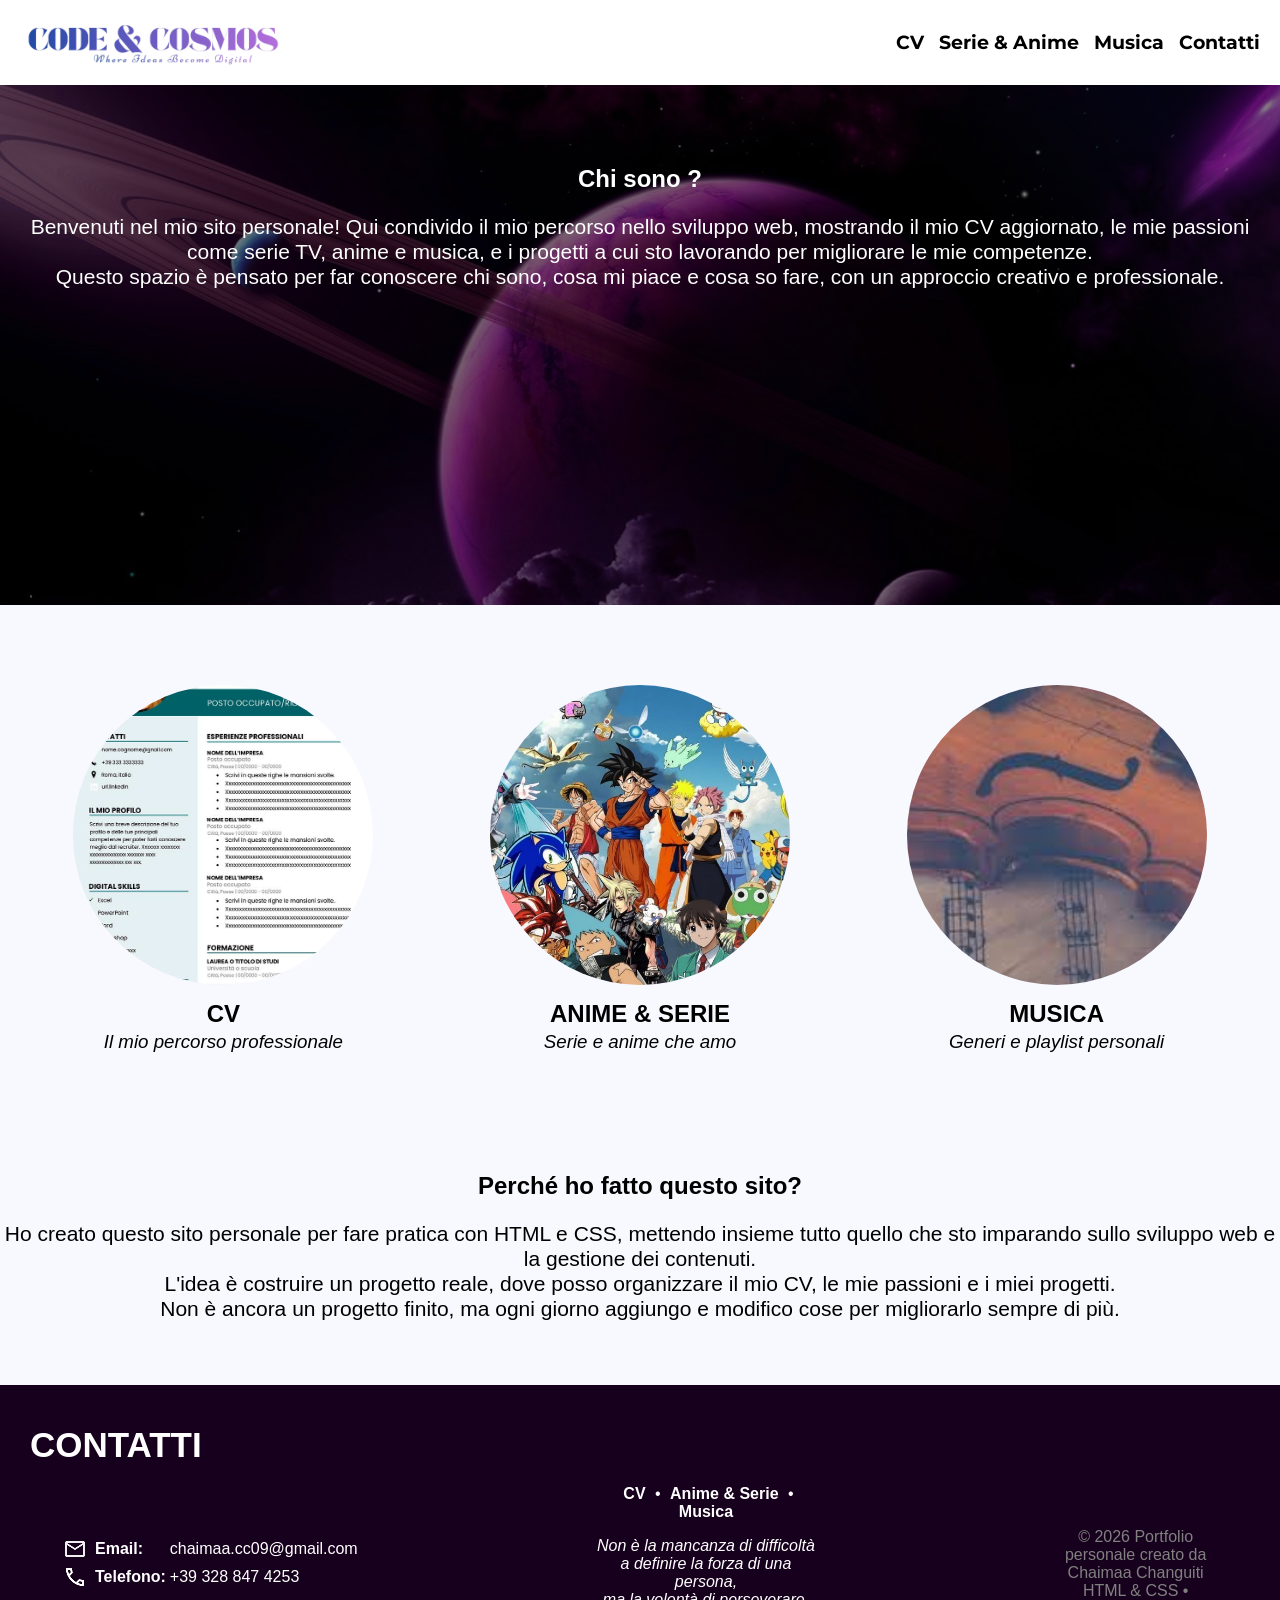
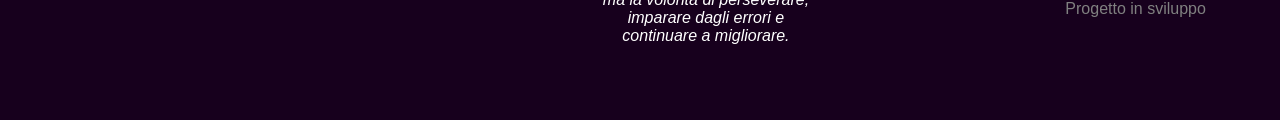
<file: index.html>
<!DOCTYPE html>
<html lang="it">
<head>
    <meta charset="UTF-8">
    <meta name="viewport" content="width=device-width, initial-scale=1">
    <title>PORTFOLIO WEBSITE</title>
    <link rel="stylesheet" href="style-home.css">
    <link href="https://fonts.googleapis.com/css2?family=Montserrat:wght@700&family=Roboto:wght@400&display=swap" rel="stylesheet">
</head>
<body>
    <header>
        <img src="logo.png" width="260" class="logo">
        <ul class="menu">
            <li><a href="cv.html">CV</a></li>
            <li><a href="#">Serie & Anime</a></li>
            <li><a href="#">Musica</a></li>
            <li><a href="#contatti">Contatti</a></li>
        </ul>
    </header>
<!-- sono passa di qua -filippo-->
    <main>
        <section class="intro">
            <h1>Chi sono ?</h1>
            <p>Benvenuti nel mio sito personale! Qui condivido il mio percorso nello sviluppo web, mostrando il mio CV aggiornato, le mie passioni <br>
                come serie TV, anime e musica, e i progetti a cui sto lavorando per migliorare le mie competenze.<br>  
                Questo spazio è pensato per far conoscere chi sono, cosa mi piace e cosa so fare, con un approccio creativo e professionale.</p>
        </section>
        
        <section class="cerchi">
            <div class="cerchio_cv">
                <div class="cerchio-img cv">
                    <a href="cv.html" class="view">View ➜</a>
                </div>
                <h2>CV</h2>
                <h3>Il mio percorso professionale</h3>
            </div>

            <div class="cerchio_anime">
                <div class="cerchio-img anime">
                    <a href="#" class="view">View ➜</a>
                </div>
                <h2>ANIME & SERIE</h2>
                <h3>Serie e anime che amo</h3>
            </div>

            <div class="cerchio_musica">
                <div class="cerchio-img musica">
                    <a href="#" class="view">View ➜</a>
                </div>
                <h2>MUSICA</h2>
                <h3>Generi e playlist personali</h3>
            </div>
        </section>

        <section class="scopo">
                <h1>Perché ho fatto questo sito?</h1>
                <p>Ho creato questo sito personale per fare pratica con HTML e CSS,
                    mettendo insieme tutto quello che sto imparando sullo sviluppo web e la gestione dei contenuti.<br>
                    L'idea è costruire un progetto reale, dove posso organizzare il mio CV, le mie passioni e i miei progetti.<br>
                    Non è ancora un progetto finito, ma ogni giorno aggiungo e modifico cose per migliorarlo sempre di più.</p>
        </section>

        <footer>
            <p id="contatti">CONTATTI</p>
            <div class="tab-link">
                <table>
                    <tr>
                        <td class="icona"><img src="mail.png"><b>Email:</b></td>
                        <td>chaimaa.cc09@gmail.com</td>
                    </tr>

                    <tr>
                        <td class="icona"><img src="phone.png"><b>Telefono:</b></td>
                        <td>+39 328 847 4253</td>
                    </tr>
                </table>
                
                

                <div class="link-note">
                    <div class="footer-links">
                        <a href="cv.html">CV</a> • 
                        <a href="#">Anime & Serie</a> • 
                        <a href="#">Musica</a>
                    </div>

                    <p class="footer-note">Non è la mancanza di difficoltà a definire la forza di una persona, 
                                            <br>ma la volontà di perseverare, imparare dagli errori e continuare a migliorare.</p>
                </div>

                <div class="copyright">
                    <p>&copy; 2026  Portfolio personale creato da Chaimaa Changuiti<br>
                        HTML & CSS • Progetto in sviluppo</p>
                </div>

            </div> 
        </footer>
        
    </main>
</body>

</html>
</file>
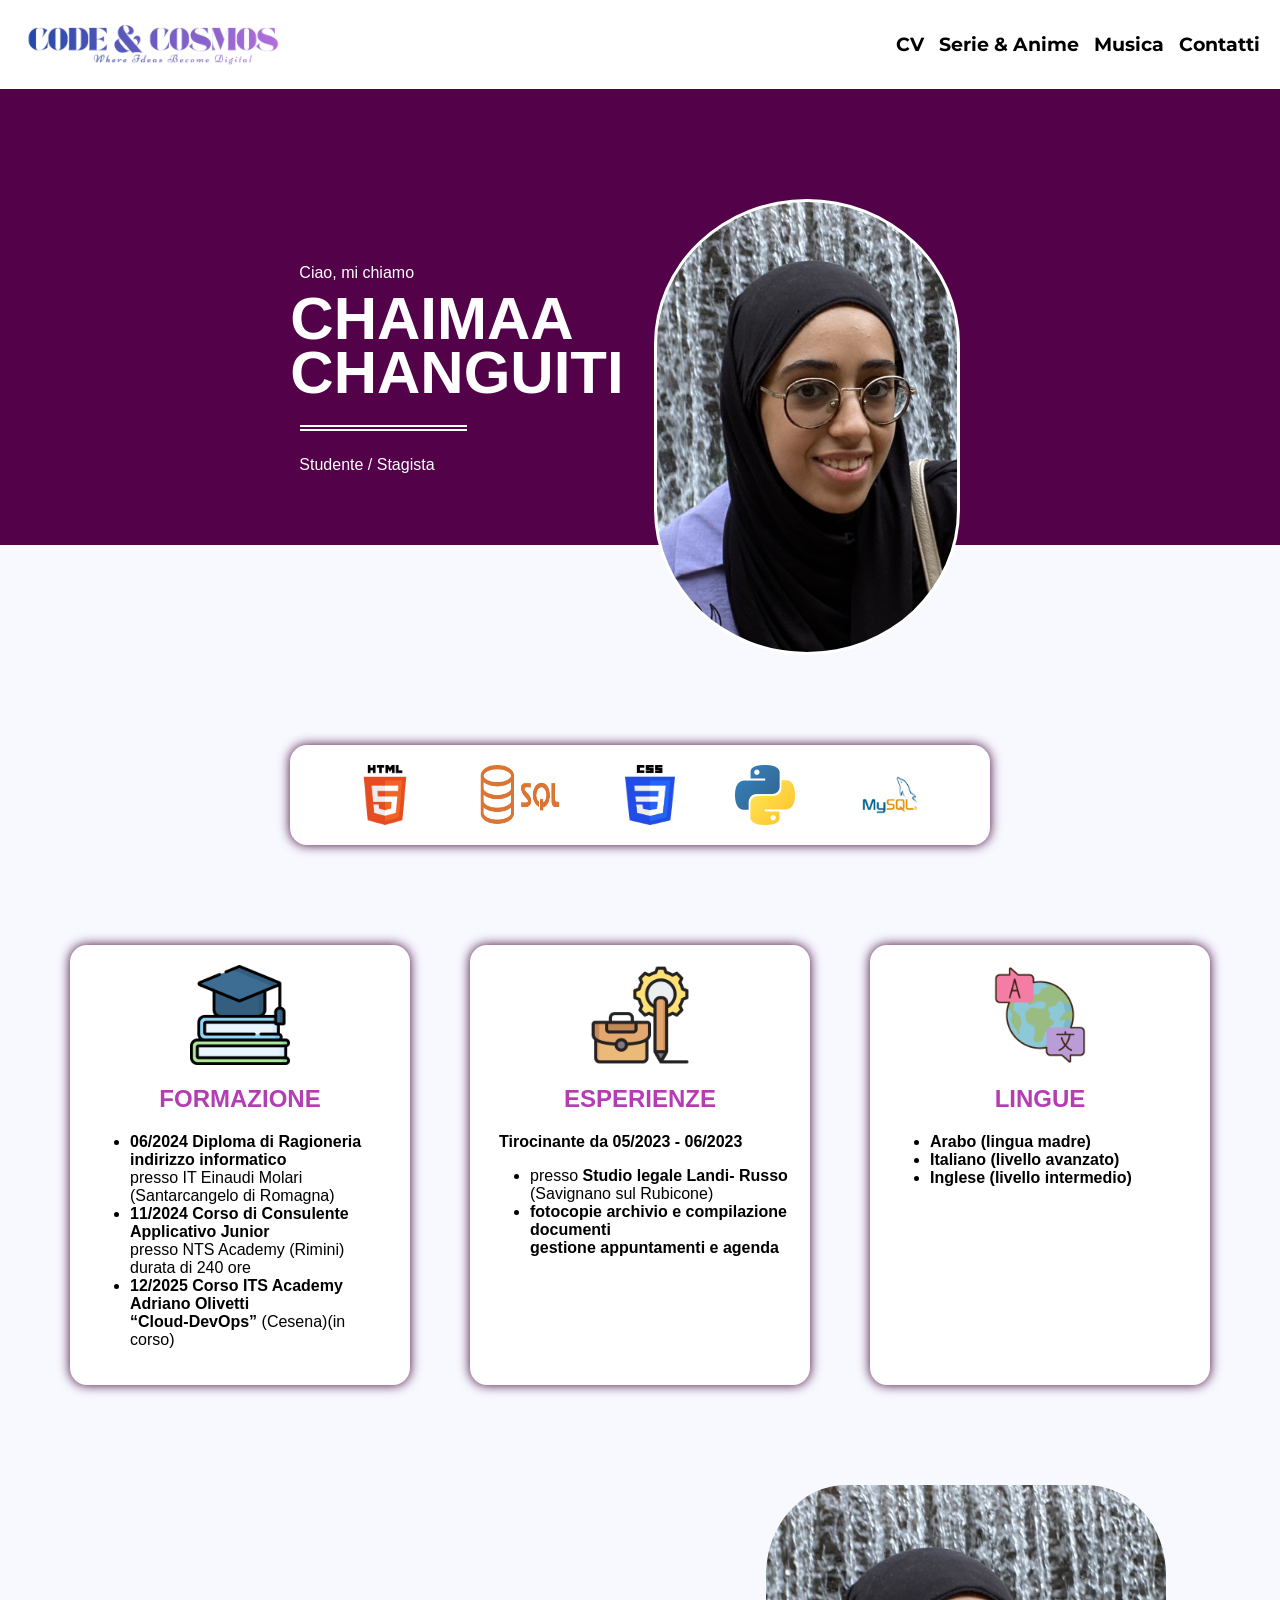
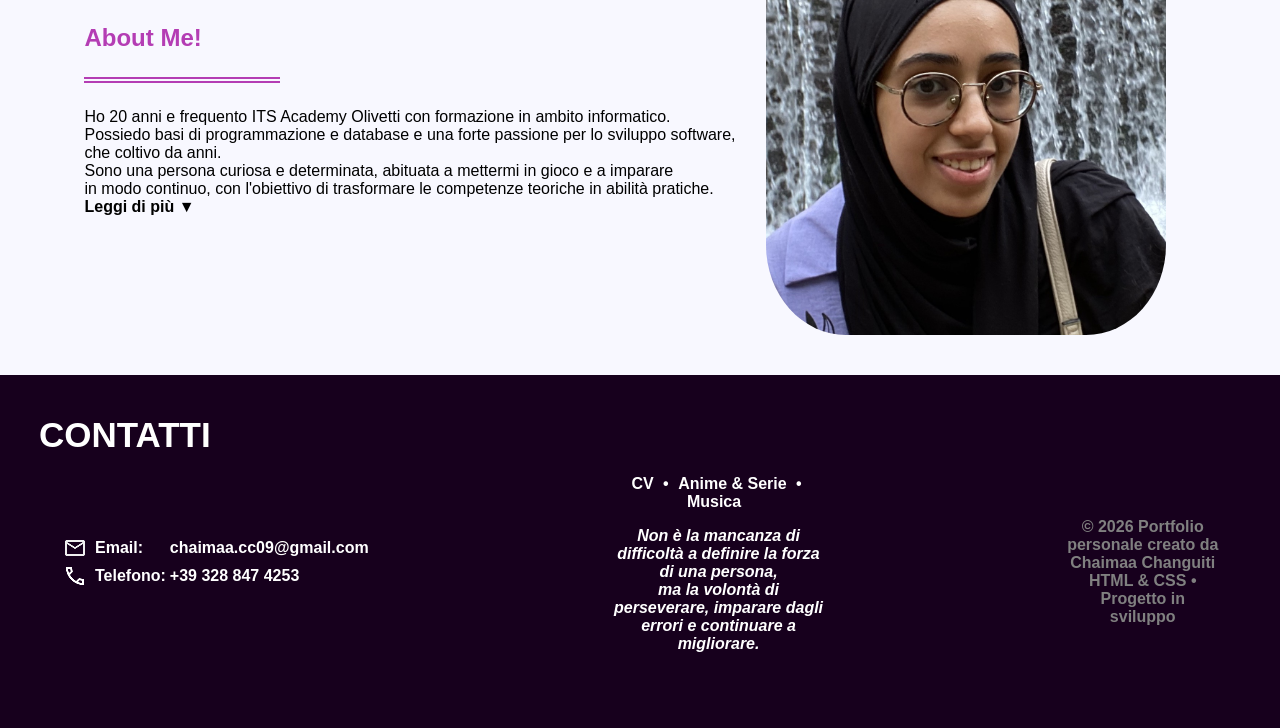
<file: cv.html>
<!DOCTYPE html>
<html lang="it">
<head>
    <meta charset="UTF-8">
    <meta name="viewport" content="width=device-width, initial-scale=1">
    <title>CV</title>
    <link rel="stylesheet" href="style-cv.css">
    <link href="https://fonts.googleapis.com/css2?family=Montserrat:wght@700&family=Roboto:wght@400&display=swap" rel="stylesheet">
</head>
<body>

    <header>
        <a href="index.html"><img src="logo.png" width="260" class="logo" alt="Code & Cosmis"></a>
        <ul class="menu">
            <li><a href="#">CV</a></li>
            <li><a href="#">Serie & Anime</a></li>
            <li><a href="#">Musica</a></li>
            <li><a href="#contatti">Contatti</a></li>
        </ul>
    </header>
    
    <main>
        <section class="hero">
            <div class="nome">
                <a>Ciao, mi chiamo </a>
                <h1>CHAIMAA <br>CHANGUITI</h1>
                <div class="linea"></div>
                <p>Studente / Stagista</p>
            </div>
            <div class="cerchio-foto"></div>
        </section>

        <section class="linguaggi">
            <img src="html.png" width="60" height="60">
            <img src="sql.png" width="90" height="60">
            <img src="css.png" width="50" height="60">
            <img src="python.png" width="60" height="60">
            <img src="mysql.png" width="70" height="60">
        </section>

        <section class="box-cv">
            <div class="formazione">
                <div class="icona"><img src="diploma.png" width="100" height="100"></div>
                <h1>FORMAZIONE</h1>
                    <ul>
                        <li><b>06/2024 Diploma di Ragioneria indirizzo informatico</b><br>
                        presso IT Einaudi Molari (Santarcangelo di Romagna)</li>
                        <li><b>11/2024 Corso di Consulente Applicativo Junior</b><br>
                        presso NTS Academy (Rimini) durata di 240 ore</li>
                        <li><b>12/2025 Corso ITS Academy Adriano Olivetti<br>
                        “Cloud-DevOps”</b> (Cesena)(in corso)</li>
                    </ul>
            </div>

            <div class="esperienze">
                <div class="icona"><img src="lavoro.png" width="100" height="100"></div>
                <h1>ESPERIENZE</h1>
                <p><b>Tirocinante da 05/2023 - 06/2023</b></p>
                    <ul>
                        <li>presso <b>Studio legale Landi- Russo</b> <br>(Savignano
                        sul Rubicone)</li>
                        <li><b>fotocopie archivio e compilazione documenti<br>
                        gestione appuntamenti e agenda</li>
                    </ul>
            </div>

            <div class="lingue">
                <div class="icona"><img src="lingua.png" width="100" height="100"></div>
                <h1>LINGUE</h1>
                    <ul>
                        <li><b>Arabo</b> (lingua madre)</li>
                        <li><b>Italiano</b> (livello avanzato)</li>
                        <li><b>Inglese</b> (livello intermedio)</li>
                    </ul>
            </div>
        </section>

        <section class="about-me"> 
            <div class="testo-about">               
                <h1>About Me!</h1>
                <div class="linea"></div>
                <details>
                    <summary>Ho 20 anni e frequento ITS Academy Olivetti con formazione in ambito informatico.<br>
                        Possiedo basi di programmazione e database e una forte passione per lo sviluppo software, <br>che coltivo da anni.<br>
                        Sono una persona curiosa e determinata, abituata a mettermi in gioco e a imparare <br>
                        in modo continuo, con l'obiettivo di trasformare le competenze teoriche in abilità pratiche. <br>
                        <span class="freccia-giu"><b>Leggi di più ▼</b></span>
                        <span class="freccia-su"><b>Leggi di meno ▲</b></span>
                    </summary>
                    <p style="font-weight: normal; padding: 0 0;">
                        Ho conseguito il diploma di Ragioneria ad indirizzo informatico presso l'IT Einaudi Molari <br>e successivamente 
                        ho approfondito le mie competenze con un corso <br>da Consulente Applicativo Junior. <br>Oggi frequento il corso 
                        Cloud-DevOps presso ITS Academy Adriano Olivetti, un percorso <br> che mi sta permettendo di crescere
                        concretamente nel mondo dell'informatica.
                        <br><br>
                        Lavoro con linguaggi come HTML, CSS, Python e SQL e sono sempre curiosa di esplorare <br>
                        nuove tecnologie. Mi piace affrontare i problemi con metodo, imparare dai miei errori <br>e migliorarmi ogni giorno — 
                        perché credo che la vera crescita nasca proprio dalla <br>perseveranza.
                        <br><br>
                        Il mio obiettivo è entrare nel mondo del lavoro con entusiasmo, contribuire a progetti <br>reali e
                        continuare a costruire la mia esperienza pratica nel settore che mi appassiona.<br>
                    </p>
                </details>
            </div>

            <div class="foto-about"></div>
    </section>
    </main>


    <footer>
            <p id="contatti">CONTATTI</p>
            <div class="tab-link">
                <table>
                    <tr>
                        <td class="icona"><img src="mail.png"><b>Email:</b></td>
                        <td>chaimaa.cc09@gmail.com</td>
                    </tr>

                    <tr>
                        <td class="icona"><img src="phone.png"><b>Telefono:</b></td>
                        <td>+39 328 847 4253</td>
                    </tr>
                </table>
                <div class="link-note">
                    <div class="footer-links">
                        <a href="cv.html">CV</a> • 
                        <a href="#">Anime & Serie</a> • 
                        <a href="#">Musica</a>
                    </div>

                    <p class="footer-note">Non è la mancanza di difficoltà a definire la forza di una persona, 
                                            <br>ma la volontà di perseverare, imparare dagli errori e continuare a migliorare.</p>
                </div>
                <div class="copyright">
                    <p>&copy; 2026  Portfolio personale creato da Chaimaa Changuiti<br>
                        HTML & CSS • Progetto in sviluppo</p>
                </div>

            </div> 
        </footer>
</body>

</html>
</file>
<file: style-home.css>
body {
    margin: 0;
    padding: 0;
    width: 100%;
    background-color: ghostwhite;
    font-family: 'Trebuchet MS', 'Lucida Sans Unicode', 'Lucida Grande', 'Lucida Sans', Arial, sans-serif, sans-serif;
}

html {
    scroll-behavior: smooth; /*scorrimento piano piano*/
}

/*HEADER e MENU*/
header {
    display: flex;
    justify-content: space-between;
    align-items: center;
    background-color: white;
    font-family: 'Montserrat', sans-serif;
    position: sticky; /*resta visibile solo finché non scorre fuori dal suo contenitore*/
    top: 0;
    z-index: 1000;
}

.menu {
    display: flex;
    justify-content: center;
    align-items: center;
    gap: 15px;
    list-style: none;
    padding-right: 20px;
    font-size: 19px;
}

.menu a {
    color: black;
    text-decoration: none;
    font-weight: bold;
}

.menu a:hover {
    text-decoration-line: underline;
    text-decoration-color: #530149;
    text-decoration-thickness: 3px;
    font-size: 20px;
}

.logo {
    padding-left: 20px;
    width: auto;
    height: 85px;
}

/*CHI SONO IO*/
.intro {
    padding: 60px 20px;
    background-image: linear-gradient(rgba(0,0,0,0.45), rgba(0,0,0,0.45)), url('pianeta.jpg');
    background-size: cover; 
    height: 400px;
}

.intro h1 {
    text-align: center;
    margin-bottom: 0;
    color: white;
}

.intro p {
    text-align: center;
    color: white;
    font-size: 21px;
    font-weight: normal;
    line-height: 1.2;
}

/*LE SEZIONI PRINCIPALI (BLOCCHI)*/
.cerchi {
    padding: 80px 15px;
    display: flex;
    justify-content: space-around;
    align-items: center;
    gap: 0px;
    flex-wrap: wrap;
}

.cerchio-img {
    width: 300px;
    height: 300px;
    border-radius: 50%;
    background-size: cover;
    background-position: center;
    margin: 0 auto;
    position: relative;
    transition: transform 0.3s;
}

.cv {
    background-image: url('cv.jpg');
}

.anime {
    background-image: url('anime.jpeg');
}

.musica {
    background-image: url('musica.jfif');
}

.cerchi h2 {
    text-align: center;
    margin-top: 15px;
    margin-bottom: 3px;
}

.cerchi h3 {
    text-align: center;
    font-style: italic;
    font-weight: normal;
    margin-top: 0;
}

.view {
    position: absolute;
    font-weight: bold;
    color: white;
    border: 2px solid white;  
    border-radius: 8px; 
    opacity: 0;
    top: 50%;
    left: 50%;
    font-size: 25px;
    padding: 6px 10px;
    z-index: 1000;
    text-decoration: none;
}

.cerchio-img:hover .view{
    opacity: 1;
}

.cerchio-img::after {
    content: ""; /*::after (e ::before) NON esistono davvero nell'HTML. Sono come fantasmi creati dal CSS. Se non scrivi content, il fantasma non appare. Se non appare, non puoi metterci colore, dimensioni, overlay, niente.*/
    position: absolute;
    inset: 0;
    background-color: rgba(0,0,0,0.4);
    opacity: 0;
    transition: 0.3s;
    border-radius: 50%;
}

.cerchio-img:hover::after {
    opacity: 1;
}

.cerchio-img:hover {
    transform: scale(1.05); /*Quando passi col mouse, il cerchio fa un micro zoom.*/
}

/*PERCHE' QUESTO SITO?*/
.scopo h1 {
    text-align: center;
    margin-bottom: 0;
}

.scopo p {
    text-align: center;
    font-size: 21px;
    font-weight: normal;
    margin-bottom: 5%;
    line-height: 1.2;
}

/*FOOTER e CONTATTI*/
footer {
    background-color: #17001d;
    color: white;
    padding: 40px 30px;
}

footer #contatti {
    font-weight: bold;
    font-size: 35px;
    margin-top: 0;
    margin-bottom: 0px;
}

footer table { 
    margin-bottom: 20px;
}

footer table tr td {
    vertical-align: middle;
}

footer table td.icona {
    display: flex;
    align-items: center;
    gap: 8px;
}

footer .footer-links a {
    color: white;
    text-decoration: none;
    font-weight: bold;
    margin: 0 5px;
    justify-content: center;
}

footer .footer-note {
    font-style: italic;
    margin-bottom: 15px;
}

footer .link-note {
    display: flex;
    flex-direction: column;        /* link sopra, nota sotto */
    align-items: center;           /* centra tutto orizzontalmente */
    text-align: center;
}

footer .tab-link {
    display: flex;
    align-items: center;
    justify-content: space-between;
    gap: 20%;
    padding: 20px 30px;
}

footer .copyright { 
    text-align: center;
    padding-top: 0px;
    color: gray;
}
</file>
<file: style-cv.css>
body {
    margin: 0;
    padding: 0;
    width: 100%;
    background-color: ghostwhite;
    font-family: 'Trebuchet MS', 'Lucida Sans Unicode', 'Lucida Grande', 'Lucida Sans', Arial, sans-serif;
}

html {
    scroll-behavior: smooth; /*scorrimento piano piano*/
}

/*HEADER e MENU*/
header {
    display: flex;
    justify-content: space-between;
    align-items: center;
    background-color: white;
    font-family: 'Montserrat', sans-serif;
    position: sticky; /*resta visibile solo finché non scorre fuori dal suo contenitore*/
    top: 0;
    z-index: 1000;
}

.menu {
    display: flex;
    justify-content: center;
    align-items: center;
    gap: 15px;
    list-style: none;
    padding-right: 20px;
    font-size: 19px;
}

.menu a {
    color: black;
    text-decoration: none;
    font-weight: bold;
}

.menu a:hover {
    text-decoration-line: underline;
    text-decoration-color: #530149;
    text-decoration-thickness: 3px;
    font-size: 20px;
}

.logo {
    padding-left: 20px;
    width: auto;
    height: 85px;
}

/*HERO DEL CV - PARTE SOPRA*/
.hero {
    display: flex;
    align-items: center;
    justify-content: center;
    background-color: #530149;
    color: white;
}

.hero .cerchio-foto {
    width: 300px;  
    height: 450px; 
    border-radius: 55% / 35%; /* border-radius: X% / Y% */
    border: 3px solid white; 
    background-image: url('profilo.JPG');
    background-size: cover;
    margin: 0 30px;
    transform: translateY(110px);
}

.hero .nome {
    margin: 0px 0px;    
    transform: translateY(60px);
    
}

.hero a,p {
    padding-left: 9px;
}

.hero h1 {
    font-size: 60px;
    margin: 10px 0;
    line-height: 0.9;
}

.hero .linea {
    border-top: 6px double white;
    margin: 25px 10px;
    width: 50%;
}

/*BOX LINGUAGGI*/
.linguaggi {
    margin-top: 200px;
    margin-bottom: 0;
    margin-left: auto;
    margin-right: auto;
    background-color: white;
    gap: 60px;
    box-shadow: 0px 0px 12px #3f0438;
    border-radius: 17px;
    padding: 20px 0px;
    display: flex;
    justify-content: center;
    align-items: center;
    width: 700px;  
}

/*BOX CV - FORMAZIONE, LINGUE, ESPERIENZE*/
.box-cv {
    margin: 100px 0;
    display: flex;
    justify-content: center;
    align-items: center;
    gap: 60px;
}

.formazione, .esperienze, .lingue {
    background-color: white;
    box-shadow: 0px 0px 12px #3f0438;
    border-radius: 17px;
    padding: 20px 20px;
    height: 400px;
    width: 300px;
	transition: 0.3s ease;
}

.box-cv h1 {
    display: flex;
    justify-content: center;
    align-items: center;
    color: rgb(180, 61, 180);
}

.box-cv .icona {
    display: flex;
    justify-content: center;
    margin-bottom: 10px;
}

.box-cv .formazione:hover, .esperienze:hover, .lingue:hover {
	background-color: rgb(180, 61, 180);
	color: white;
	transition: 0.3 ease;
	transform: scale(1.05); /* ingrandisce del 5% */
}

.box-cv .formazione:hover h1, .esperienze:hover h1, .lingue:hover h1 {
	color: white;
}


/*ABOUT ME*/
.about-me {
    display: flex;
    justify-content: center;
    align-items: center;
    margin: 40px auto;
}

details summary {
    list-style: none;
    cursor: pointer;
    font-weight: normal;
}

details .freccia-su {   /*Quando la tendina è chiusa, nascondi la freccia ▲ "Leggi di meno".*/
    display: none;
}
details[open] .freccia-giu { /*details[open] significa "quando il details è aperto". Quindi quando l'utente ha già cliccato e il testo è visibile, nascondi la freccia ▼ "Leggi di più"*/
    display: none;
}
details[open] .freccia-su { 
    display: inline; /*Sempre quando è aperto, mostra la freccia ▲ "Leggi di meno"*/
    transition: 0.3 ease;
}

.about-me .foto-about {
    width: 400px;  
    height: 450px; 
    border-radius: 20% / 20%; /* border-radius: X% / Y% */
    background-image: url('profilo.JPG');
    background-size: cover;
    margin: 0 30px;
}

.testo-about h1 {
    color: rgb(180, 61, 180);
}

.testo-about .linea {
    border-top: 6px double rgb(180, 61, 180);
    margin: 25px 0px;
    width: 30%;
}

/*FOOTER e CONTATTI*/
footer {
    background-color: #17001d;
    color: white;
    padding: 40px 30px;
    margin: 0 0;
}

footer #contatti {
    font-weight: bold;
    font-size: 35px;
    margin-top: 0;
    margin-bottom: 0px;
}

footer table { 
    margin-bottom: 20px;
}

footer table tr td {
    vertical-align: middle;
}

footer table td.icona {
    display: flex;
    align-items: center;
    gap: 8px;
}

footer .footer-links a {
    color: white;
    text-decoration: none;
    font-weight: bold;
    margin: 0 5px;
    justify-content: center;
}

footer .footer-note {
    font-style: italic;
    margin-bottom: 15px;
}

footer .link-note {
    display: flex;
    flex-direction: column;        /* link sopra, nota sotto */
    align-items: center;           /* centra tutto orizzontalmente */
    text-align: center;
}

footer .tab-link {
    display: flex;
    align-items: center;
    justify-content: space-between;
    gap: 20%;
    padding: 20px 30px;
}

footer .copyright { 
    text-align: center;
    padding-top: 0px;
    color: gray;
}
</file>
